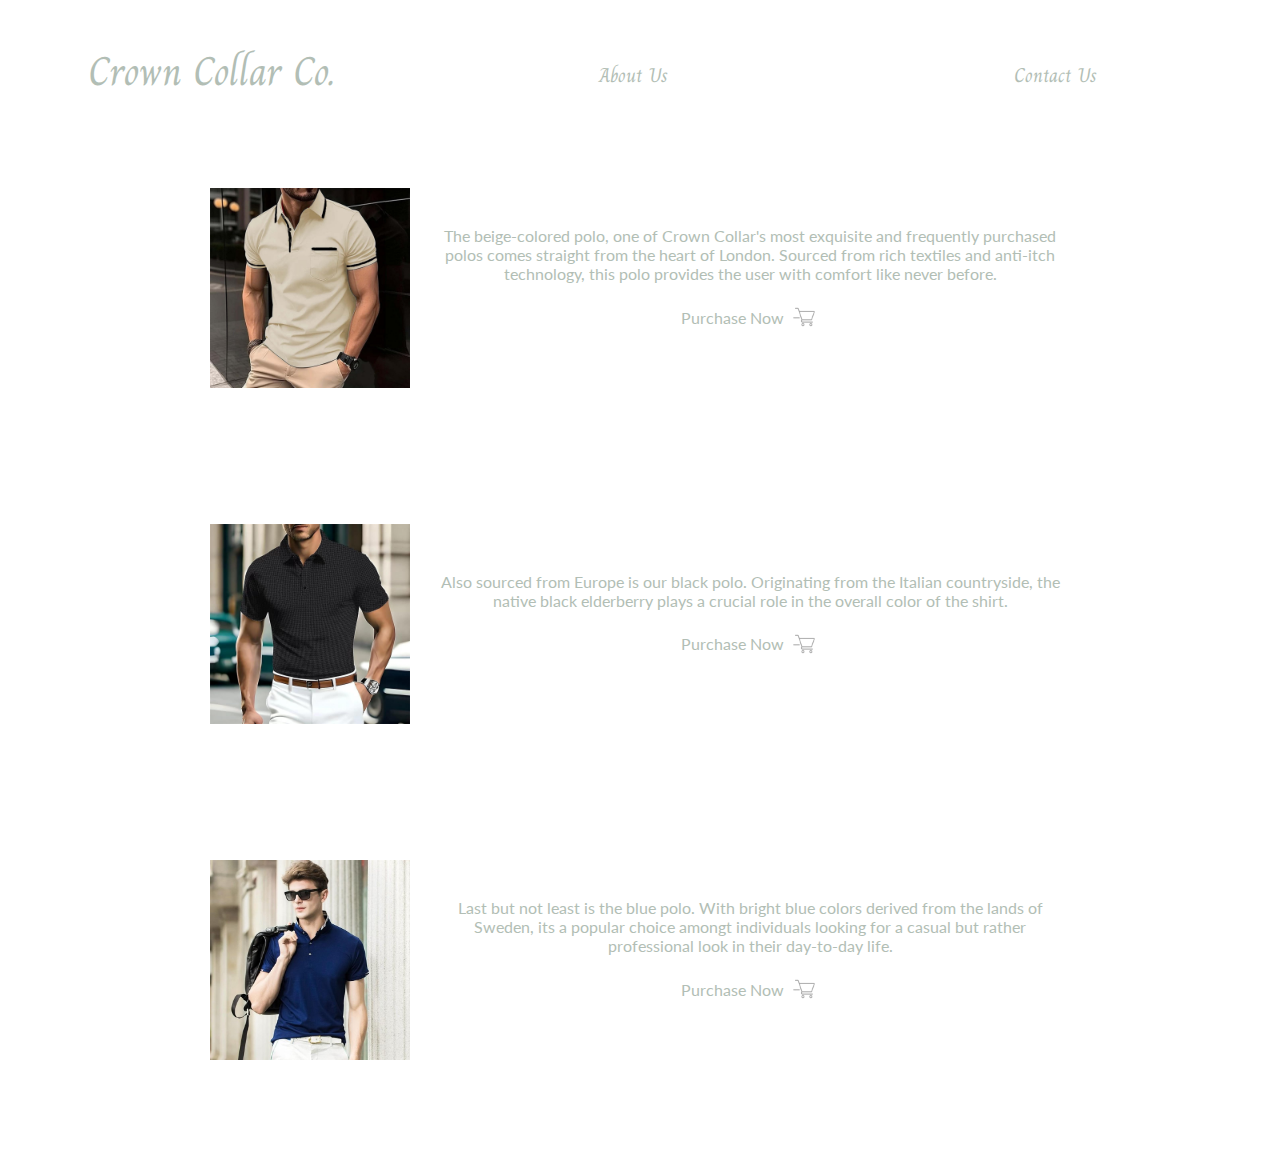
<file: index.html>
<!-- Codah Pedraza
   12/3/24
   24/FA ITSE 2302-7PDH2
-->

<!DOCTYPE html>
<html lang="en">

<head>
	<meta charset="UTF-8">
	<meta name="viewport" content="width=device-width, initial-scale=1.0">
	<meta http-equiv="X-UA-Compatible" content="ie=edge">
	<title>Crown Collar Clothing</title>
	<link rel="stylesheet" href="CSS/styles.css">
	<link rel="icon" href="./favicon.ico" type="image/x-icon">
	<link rel="preconnect" href="https://fonts.googleapis.com">
	<link rel="preconnect" href="https://fonts.gstatic.com" crossorigin>
	<link href="https://fonts.googleapis.com/css2?family=Charm:wght@400;700&family=Lato&display=swap" rel="stylesheet">

	<!-- links to the js file --> 
	<script src="JavaScript/index.js" async></script>
</head>

<body>
	<header>
		<nav>
			<!-- allows for a custom nav -->
			<div class="navlink1">
				<!-- general font used throughout this website -->
				<p style="color: #B2BEB5; font-family: Charm, cursive; font-weight: 400;font-style: normal">Crown Collar Co.</p>
			</div>
			<!-- allows for a custom nav -->
			<div class="navlink2">
				<a href="aboutus.html">About Us</a>
			</div>
			<!-- allows for a custom nav -->
			<div class="navlink2">
				<a href="contactus.html">Contact Us</a>
			</div>
		</nav>
	</header>

	<main>
		<!-- section 1 is the parent of section 1 text, holding an image & text -->
		<div class="section1">
			<img src="Images/beigepolo.png" class="poloimgs" alt="beigepolo">
			<div class="section1text">
				<p>The beige-colored polo, one of Crown Collar's most exquisite and frequently purchased polos 
				   	comes straight from the heart of London. Sourced from rich textiles and anti-itch technology,
				   	this polo provides the user with comfort like never before.

				   	<br><br>
					
					<!-- links to the checkout page -->
				   	<a href="purchasepage.html">Purchase Now <img src="Images/shoppingcart.png" class="cartimg" alt="shoppingcart"></a>
				</p>
			</div>
		</div>

		<br>

		<!-- section 2 is the parent of section 2 text, holding an image & text -->
		<div class="section2">
			<img src="Images/blackpolo.png" class="poloimgs" alt="blackpolo">
			<div class="section2text">
				<p>Also sourced from Europe is our black polo. Originating from the Italian countryside,
				   	the native black elderberry plays a crucial role in the overall color of the shirt.

					<br><br>

					<!-- links to the checkout page -->
					<a href="purchasepage.html">Purchase Now <img src="Images/shoppingcart.png" class="cartimg" alt="shoppingcart"></a>
				</p>
			</div>
		</div>

		<br>

		<!-- section 3 is the parent of section 3 text, holding an image & text -->
		<div class="section3">
			<img src="Images/bluepolo.png" class="poloimgs" alt="bluepolo">
			<div class="section3text">
				<p>Last but not least is the blue polo. With bright blue colors derived from the lands
				   	of Sweden, its a popular choice amongt individuals looking for a casual but
					rather professional look in their day-to-day life.

					<br><br>

					<!-- links to the checkout page -->
					<a href="purchasepage.html">Purchase Now <img src="Images/shoppingcart.png" class="cartimg" alt="shoppingcart"></a>
				</p>
			</div>
		</div>
	</main>
</body>
</html>
</file>
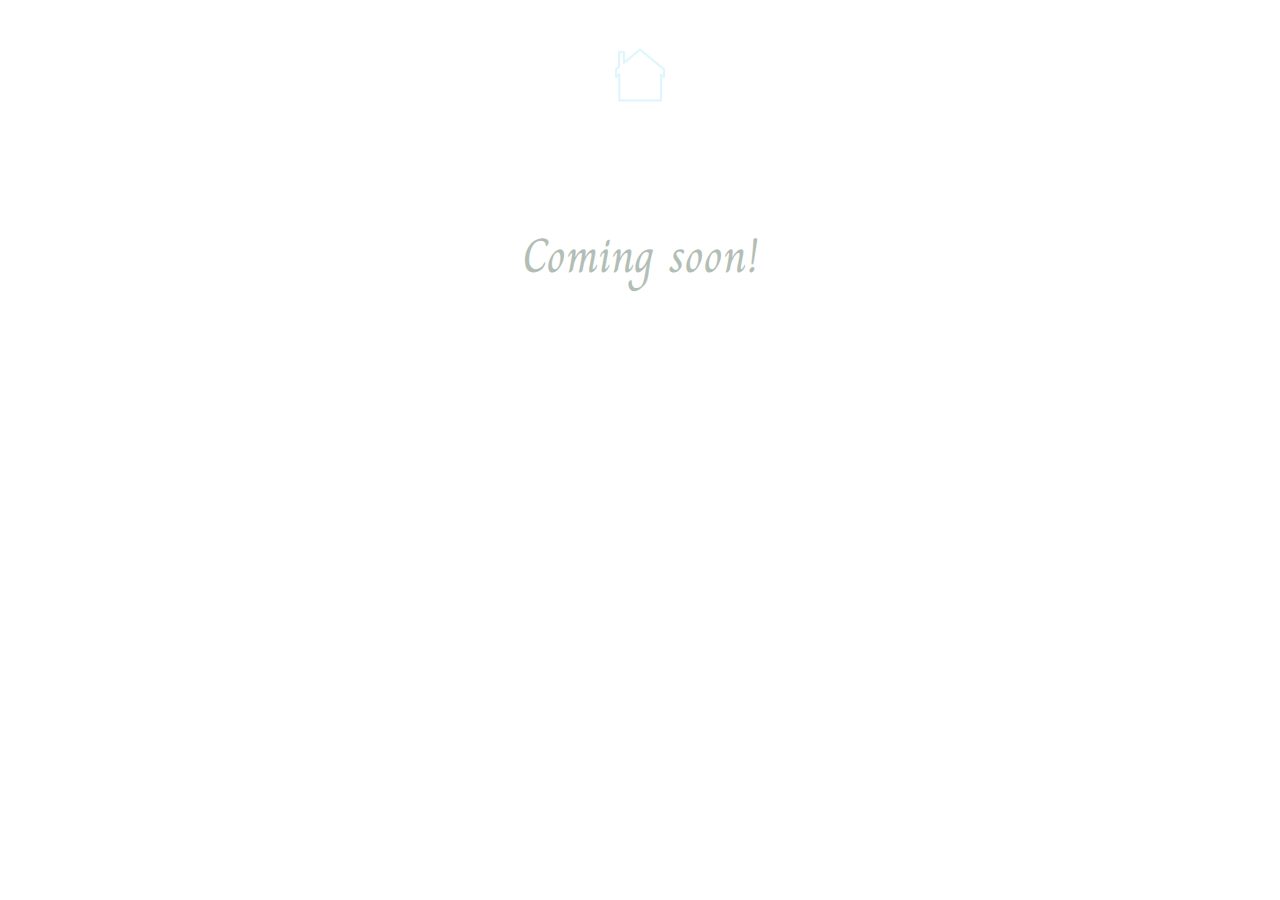
<file: aboutus.html>
<!-- Codah Pedraza
   12/3/24
   24/FA ITSE 2302-7PDH2
-->

<!DOCTYPE html>
<html lang="en">

<head>
	<meta charset="UTF-8">
	<meta name="viewport" content="width=device-width, initial-scale=1.0">
	<meta http-equiv="X-UA-Compatible" content="ie=edge">
	<title>About Us</title>
	<link rel="stylesheet" href="CSS/styles.css">
	<link rel="icon" href="./favicon.ico" type="image/x-icon">
	<link rel="preconnect" href="https://fonts.googleapis.com">
	<link rel="preconnect" href="https://fonts.gstatic.com" crossorigin>
	<link href="https://fonts.googleapis.com/css2?family=Charm:wght@400;700&family=Lato&display=swap" rel="stylesheet">

	<!-- links to the js file --> 
	<script src="JavaScript/index.js" async></script>
</head>

<body>
	<header>
		<nav>
			<!-- class that holds the home image and its set properties -->
			<div class="navimgcontainer">
				<!-- when the home image is clicked on, it leads back to the main html page -->
				<a href="index.html"><img src="/Images/home.png" class="homeimg" alt="home"></a>
			</div>
		</nav>
	</header>
	
	<main>
		<!-- class that centers and increases font size of the text -->
		<div class="placeholder">
			<!-- applies the general font used throughout this website -->
			<p style="font-family: Charm, cursive; font-weight: 400; font-style: normal">Coming soon!</p>
		</div>
	</main>
</body>
</html>
</file>
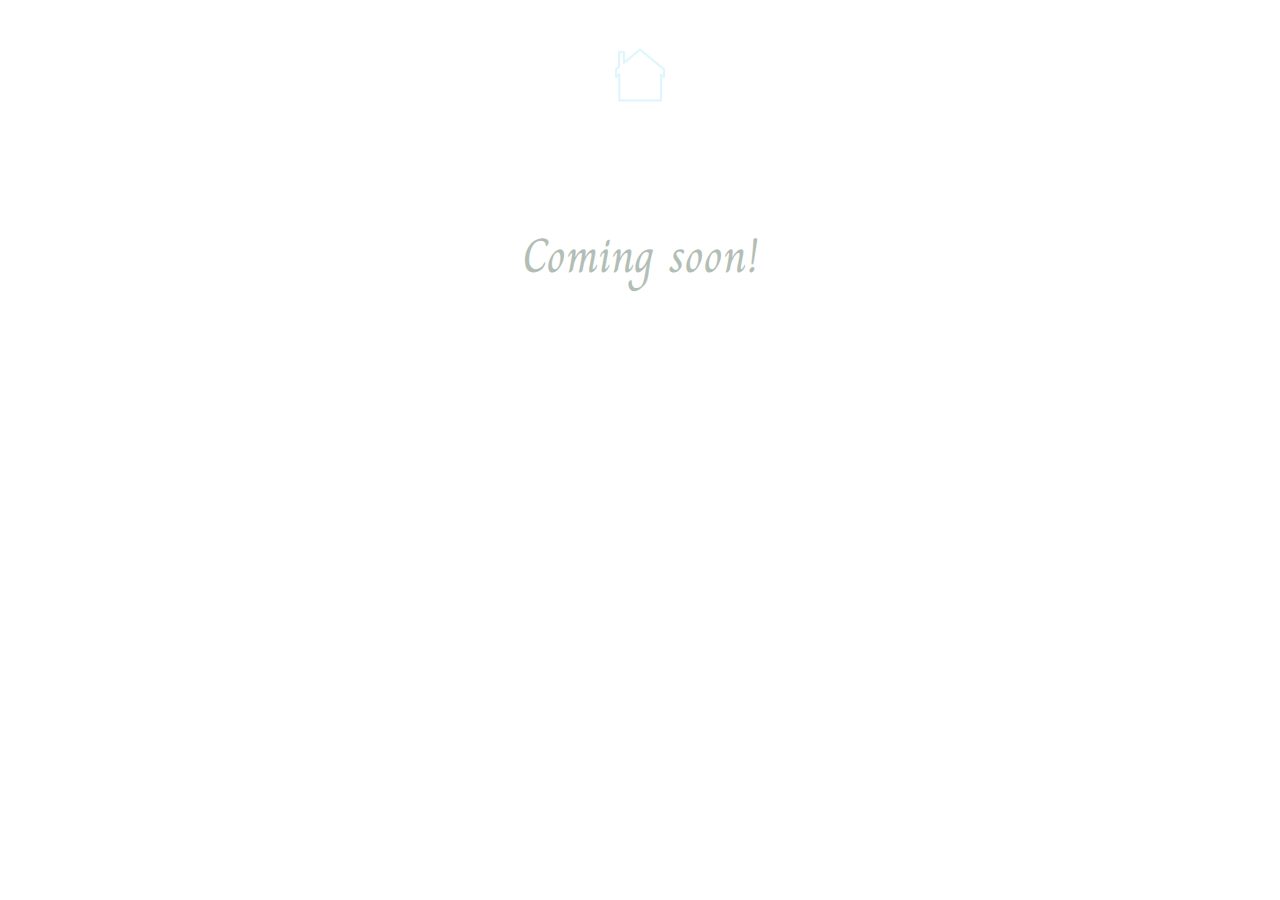
<file: contactus.html>
<!-- Codah Pedraza
   12/3/24
   24/FA ITSE 2302-7PDH2
-->

<!DOCTYPE html>
<html lang="en">

<head>
	<meta charset="UTF-8">
	<meta name="viewport" content="width=device-width, initial-scale=1.0">
	<meta http-equiv="X-UA-Compatible" content="ie=edge">
	<title>Contact Us</title>
	<link rel="stylesheet" href="CSS/styles.css">
	<link rel="icon" href="./favicon.ico" type="image/x-icon">
	<link rel="preconnect" href="https://fonts.googleapis.com">
	<link rel="preconnect" href="https://fonts.gstatic.com" crossorigin>
	<link href="https://fonts.googleapis.com/css2?family=Charm:wght@400;700&family=Lato&display=swap" rel="stylesheet">

	<!-- links to the js file -->
	<script src="JavaScript/index.js" async></script>
</head>

<body>
	<header>
		<nav>
			<!-- class that holds the home image and its set properties -->
			<div class="navimgcontainer">
				<!-- when the home image is clicked on, it leads back to the main html page -->
				<a href="index.html"><img src="/Images/home.png" class="homeimg" alt="home"></a>
			</div>
		</nav>
	</header>
	
	<main>
		<!-- class that centers and increases font size of the text -->
		<div class="placeholder">
			<!-- applies the general font used throughout this website -->
			<p style="font-family: Charm, cursive; font-weight: 400; font-style: normal">Coming soon!</p>
		</div>
	</main>
</body>
</html>
</file>
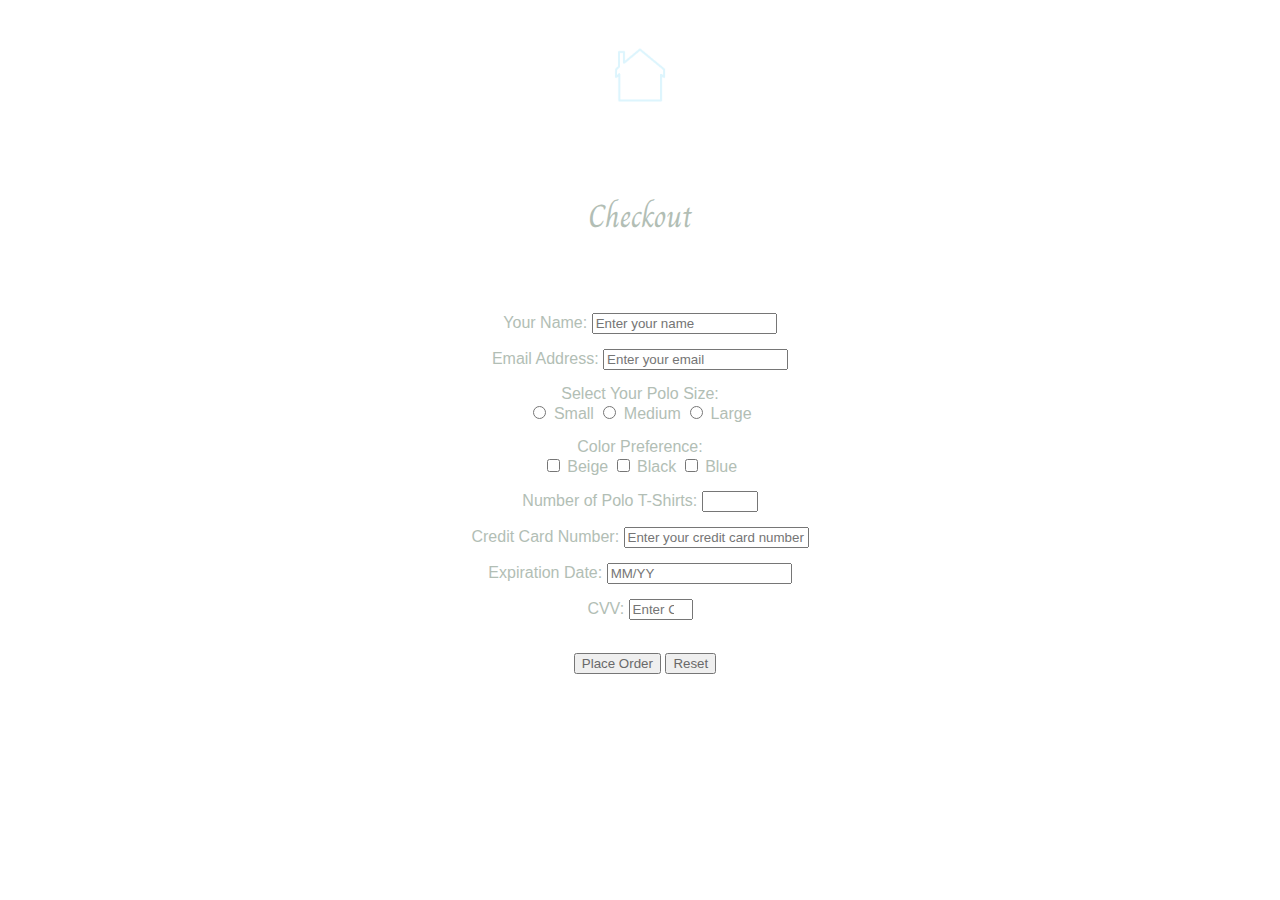
<file: purchasepage.html>
<!-- Codah Pedraza
   12/3/24
   24/FA ITSE 2302-7PDH2
-->

<!DOCTYPE html>
<html lang="en">

<head>
	<meta charset="UTF-8">
	<meta name="viewport" content="width=device-width, initial-scale=1.0">
	<meta http-equiv="X-UA-Compatible" content="ie=edge">
	<title>Checkout</title>
	<link rel="stylesheet" href="CSS/styles.css">
	<link rel="icon" href="./favicon.ico" type="image/x-icon">
	<link rel="preconnect" href="https://fonts.googleapis.com">
	<link rel="preconnect" href="https://fonts.gstatic.com" crossorigin>
	<link href="https://fonts.googleapis.com/css2?family=Charm:wght@400;700&display=swap" rel="stylesheet">

	<!-- links to the js file --> 
	<script src="JavaScript/index.js" async></script>
</head>

<body>
	<header>
		<nav>
			<!-- class that holds the home image and its set properties -->
			<div class="navimgcontainer">
				<!-- when the home image is clicked on, it leads back to the main html page -->
				<a href="index.html"><img src="/Images/home.png" class="homeimg" alt="home"></a>
			</div>
		</nav>
	</header>
	
	<main>
		<h1>Checkout</h1>

		<!-- form id thats referenced in index.js -->
		<form id="orderform">
			<!-- class thats applied to every div inside this form & its set property -->
			<div class="formgroup">
				<label for="name">Your Name:</label>
				<input type="text" id="name" name="name" placeholder="Enter your name" required>
			</div>

			<div class="formgroup">
				<label for="email">Email Address:</label>
				<input type="email" id="email" name="email" placeholder="Enter your email" required>
			</div>

			<div class="formgroup">
				<label for="size">Select Your Polo Size:</label>
				<div>
					<label><input type="radio" name="size" value="Small" required> Small</label>
					<label><input type="radio" name="size" value="Medium"> Medium</label>
					<label><input type="radio" name="size" value="Large"> Large</label>
				</div>
			</div>

			<div class="formgroup">
				<label for="color">Color Preference:</label>
				<div>
					<label><input type="checkbox" name="color" value="Beige"> Beige</label>
					<label><input type="checkbox" name="color" value="Black"> Black</label>
					<label><input type="checkbox" name="color" value="Blue"> Blue</label>
				</div>
			</div>

			<div class="formgroup">
				<label for="quantity">Number of Polo T-Shirts:</label>
				<input type="number" id="quantity" name="quantity" min="1" max="20" required>
			</div>

			<div class="formgroup">
				<label for="cardNumber">Credit Card Number:</label>
				<input type="tel" id="cardNumber" name="cardNumber" placeholder="Enter your credit card number" pattern="\d{16}" required>
			</div>
	
			<div class="formgroup">
				<label for="expDate">Expiration Date:</label>
				<input type="text" id="expDate" name="expDate" placeholder="MM/YY" pattern="\d{2}/\d{2}" required>
			</div>
	
			<div class="formgroup">
				<label for="cvv">CVV:</label>
				<input type="number" id="cvv" name="cvv" placeholder="Enter CVV (3 digits)" min="100" max="999" required>
			</div>

			<br>

			<!-- class that centers the button tag slightly -->
			<div class="btnconfig">
				<button type="submit">Place Order</button>
				<button type="reset">Reset</button>
			</div>
		</form>

		<!-- id thats referenced in index.js -->
		<div id="ordersum"></div>
	</main>
</body>
</html>
</file>
<file: CSS/styles.css>
/* Codah Pedraza
   12/3/24
   24/FA ITSE 2302-7PDH2
*/

/* backbone attributes for the entire website */
html, body{
	height: 100%;
	padding: 0;
	margin: 0;
}

/* background image for the entire website */
body{
	/* background-color: #525954; */
	background-image: url('https://t4.ftcdn.net/jpg/01/16/88/37/360_F_116883786_wuckft1sNw1ouQfJ6FuquZnxea3qBlxy.jpg');
    background-size: cover;
    background-repeat: no-repeat;
	background-attachment: fixed;
    background-position: center;
}

/* ----------------------------------- */

/* media orientation for landscape mode */
@media (orientation: landscape){
	nav{
		font-family: "Charm", cursive;
		font-weight: 400;
		font-style: normal;
		display: flex;
		flex-direction: row;
		height: 70px;
	}

	.navlink1{
		font-size: 40px;
		width: 33%;
	}

	.navlink2{
		width: 33%;
		text-align: center;
	}
}

/* media orientation for portrait mode */
@media (orientation: portrait){
	nav{
		font-family: "Charm", cursive;
		font-weight: 400;
		font-style: normal;
		display: flex;
		flex-direction: column;
		justify-content: center;
	}

	.navlink1{
		text-align: center;
	}

	.navlink2{
		text-align: center;
	}
}

/* ----------------------------------- */

/* custom attributes for the link back home (in nav) */
.navimgcontainer{
	width: 100%;
	height: 150px;
	display: flex;
	align-items: center;
    justify-content: center;
}

/* custom nav on main page */
.navlink2{
	text-align: center;
	font-size: 20px;
	padding-top: 60px;
}

/* custom nav on main page */
.navlink1{
	text-align: center;
	font-size: 40px;
}

/* custom attributes for the home image */
.homeimg{
	width: 80px; 
	height: 60px; 
	align-items: center;
	justify-content: center;
}

/* custom attributes for the clothing images */
.poloimgs{
	width: 200px;
	height: 200px;
	padding-top: 18px;
}

/* custom attributes for the shopping cart image */
.cartimg{
	width: 30px;
	height: 30px;
	margin-left: 5px;
}

/* sections 1, 2, and 3 are a repeat of attributes */
.section1{
	display: flex;
	flex-direction: row;
	padding-bottom: 100px;
	justify-content: center;
}

/* sections 1, 2, and 3 texts are a repeat of attributes */
.section1text{
	width: 50%;
	display: flex;
	word-wrap: break-word;
	text-align: center;
	justify-content: center;
	align-items: center;
	margin-left: 20px;
}

.section2{
	display: flex;
	flex-direction: row;
	padding-bottom: 100px;
	justify-content: center;
}

.section2text{
	width: 50%;
	display: flex;
	word-wrap: break-word;
	text-align: center;
	justify-content: center;
	align-items: center;
	margin-left: 20px;
}

.section3{
	display: flex;
	flex-direction: row;
	padding-bottom: 100px;
	justify-content: center;
}

.section3text{
	width: 50%;
	display: flex;
	word-wrap: break-word;
	text-align: center;
	justify-content: center;
	align-items: center;
	margin-left: 20px;
}

/* simple styling for the placeholder on the aboutus.html & contactus.html pages */
.placeholder{
	justify-content: center;
	text-align: center;
	font-size: 48px;
}

/* margins applied to each div in the mainform ID in order to avoid a crowded form */
.formgroup {
	margin-bottom: 15px;
}

/* centering adjustment */
.btnconfig{
	padding-left: 10px;
}

/* ----------------------------------- */

/* custom attributes for nav */
nav{
	font-family: "Charm", cursive;
	font-weight: 400;
	font-style: normal;
	padding-bottom: 100px;
}

/* custom attributes for the a tag */
a{
	color: #B2BEB5;
	text-decoration: none;
    display: inline-flex;
    align-items: center;  
    justify-content: center; 
}

/* fixed color for a:visited */
a:visited{
	color: #B2BEB5;
}

/* custom attributes for h2 */
h2{
	color: #B2BEB5;
	font-family: "Charm", cursive;
	font-weight: 400;
	font-style: normal;
}

/* custom attributes for h1 */
h1{
	color: #B2BEB5;
	font-family: "Charm", cursive;
	font-weight: 400;
	font-style: normal;
	padding-bottom: 50px;
	text-align: center;
}

/* custom attributes for the p tag */
p{
	color: #B2BEB5;
	font-family: "Lato", sans-serif;
  	font-weight: 400;
  	font-style: normal;
}

/* custom attributes for the form tag */
form{
	color: #B2BEB5;
	font-family: "Lato", sans-serif;
  	font-weight: 400;
  	font-style: normal;
	max-width: 400px;
	margin: 0 auto;
	text-align: center;
}

/* custom attributes for input */
input{
	font-family: "Lato", sans-serif;
  	font-weight: 400;
  	font-style: normal;
}

/* custom attributes for the button tag */
button{
	color: #696969;
	font-family: "Lato", sans-serif;
  	font-weight: 400;
  	font-style: normal;
}
</file>
